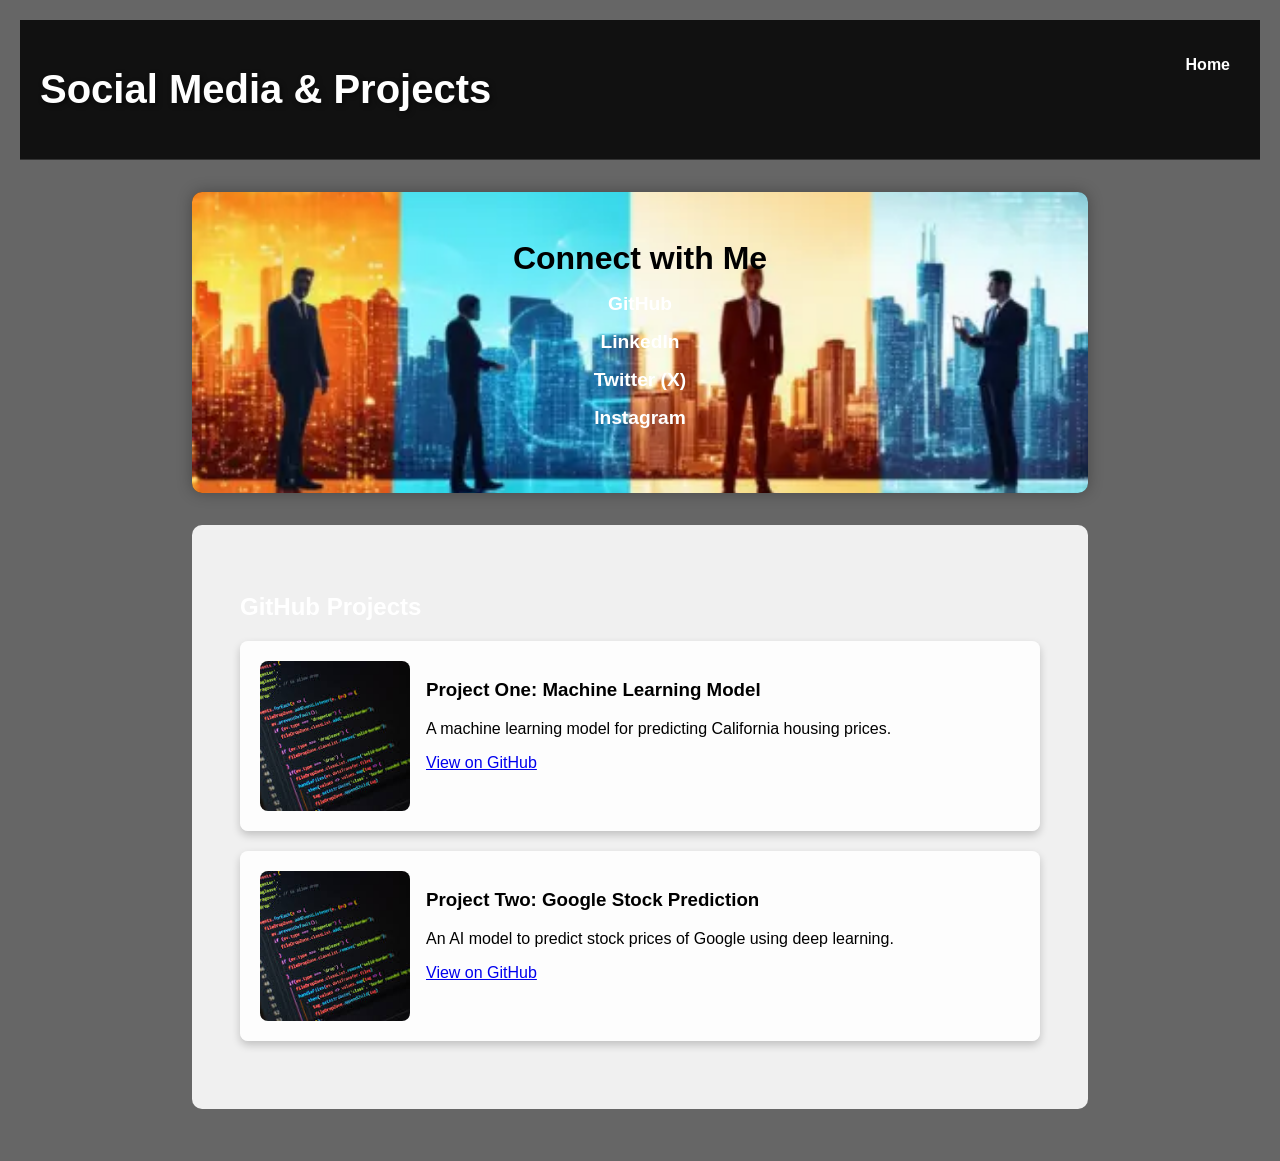
<file: social.html>
<!DOCTYPE html>
<html lang="en">
<head>
   <meta charset="UTF-8">
   <meta name="viewport" content="width=device-width, initial-scale=1.0">
   <title>Social Media & Projects - Kolluru Saharsh</title>
   <link rel="stylesheet" href="styles.css">
</head>
<body>
   <header>
       <h1>Social Media & Projects</h1>
       <nav>
           <ul>
               <li><a href="index.html">Home</a></li> <!-- Link back to Page 1 -->
           </ul>
       </nav>
   </header>
	<section class="social-section section-overlay">
       <h2>Connect with Me</h2>
       <ul class="social-links">
           <li><a href="https://github.com/harshu722" target="_blank">GitHub</a></li>
           <li><a href="https://www.linkedin.com/in/kolluru-saharsh-0783b11b6/" target="_blank">LinkedIn</a></li>
           <li><a href="https://images.app.goo.gl/XWKFJETYVnFYGwP28" target="_blank">Twitter (X)</a></li>
           <li><a href="https://www.instagram.com/__saharsh_722gt_rr/?locale=kk-KZ&hl=af" target="_blank">Instagram</a></li>
       </ul>
   </section>
	<section class="projects-section">
       <h2>GitHub Projects</h2>
       <div class="project-card">
           <img src="coding.jpg" alt="Project Image 1" class="project-image">
           <div class="project-info">
               <h3>Project One: Machine Learning Model</h3>
               <p>A machine learning model for predicting California housing prices.</p>
               <a href="https://github.com/harshu722/ML-AI-personal-1" target="_blank">View on GitHub</a>
           </div>
       </div>
       <div class="project-card">
           <img src="coding.jpg" alt="Project Image 2" class="project-image">
           <div class="project-info">
               <h3>Project Two: Google Stock Prediction</h3>
               <p>An AI model to predict stock prices of Google using deep learning.</p>
               <a href="https://github.com/harshu722/Google-Stock-Market-Prediction-by-Saharsh-" target="_blank">View on GitHub</a>
           </div>
       </div>
   </section>
</body>
</html>
</file>
<file: styles.css>
body {
    font-family: Arial, sans-serif;
    background-color: #f4f4f4;
    color: #333;
    margin: 0;
    padding: 0;
}
header {
    background-color: #111;
    color: #fff;
    padding: 1em;
    text-align: center;
}
nav ul {
    list-style-type: none;
    padding: 0;
}
nav ul li {
    display: inline;
    margin: 0 10px;
}
section {
    padding: 2em;
    max-width: 800px;
    margin: auto;
}
#about, #resume {
    background-color: #fff;
    box-shadow: 0 0 10px rgba(0, 0, 0, 0.1);
    padding: 2em;
    margin: 1em 0;
}
footer {
    background-color: #111;
    color: #fff;
    text-align: center;
    padding: 1em;
}
.profile-image {
    width: 150px;
    height: 150px;
    border-radius: 50%;
    display: block;
    margin: 20px auto;
    border: 3px solid #555;
}
/* General Styles */
body {
   font-family: 'Helvetica', sans-serif;
   background-color: #121212;
   color: #e0e0e0;
   margin: 0;
   padding: 0;
}

/* Header Image */
.header-image {
   background: url('profile.png') no-repeat center center;
   background-size: cover;
   color: #fff;
   padding: 2em;
   text-align: center;
}

/* Social Section Background (Page 2) */
.social-section {
   background: url('rsm-background.jpg') no-repeat center center;
   background-size: cover;
   padding: 3em;
   color: #fff;
   text-align: center;
   border-radius: 10px;
   max-width: 800px;
   margin: 2em auto;
   box-shadow: 0 0 15px rgba(0, 0, 0, 0.3);
}

.social-section h2 {
   margin-top: 0;
}

.social-section ul {
   list-style-type: none;
   padding: 0;
}

.social-section ul li {
   margin: 1em 0;
}

.social-section ul li a {
   color: #fff;
   text-decoration: none;
   font-size: 1.2em;
   transition: color 0.3s;
}

.social-section ul li a:hover {
   color: #00aaff; /* Highlight color on hover */
}

/* Resume Password Form */
#resume {
   background-color: #1e1e1e;
   padding: 2em;
   border-radius: 10px;
   box-shadow: 0 0 10px rgba(255, 255, 255, 0.1);
}
/* General Styles */
body {
   font-family: 'Helvetica', sans-serif;
   background-color: #121212;
   color: #e0e0e0;
   margin: 0;
   padding: 0;
}

/* Header Image */
.header-image {
   background: url('profile.png') no-repeat center center;
   background-size: cover;
   color: #fff;
   padding: 2em;
   text-align: center;
}

/* Overlay Section for Readability */
.section-overlay {
   position: relative;
   padding: 3em;
   max-width: 800px;
   margin: auto;
   color: #fff;
}

.section-overlay::before {
   content: '';
   position: absolute;
   top: 0;
   left: 0;
   right: 0;
   bottom: 0;
   background: rgba(0, 0, 0, 0.7); /* Semi-transparent dark overlay */
   z-index: -1;
   border-radius: 10px;
}

.section-overlay h2 {
   font-size: 2em;
   font-weight: bold;
   margin-bottom: 0.5em;
}

.section-overlay p, .section-overlay .about-text {
   font-weight: 500;
   line-height: 1.6;
   color: #e0e0e0;
   text-shadow: 1px 1px 5px rgba(0, 0, 0, 0.5);
}

/* Social Media Section */
.social-section {
   background: url('rsm-background.jpg') no-repeat center center;
   background-size: cover;
   padding: 3em;
   text-align: center;
   border-radius: 10px;
   max-width: 800px;
   margin: 2em auto;
   box-shadow: 0 0 15px rgba(0, 0, 0, 0.3);
}

.social-links {
   list-style-type: none;
   padding: 0;
}

.social-links li {
   margin: 1em 0;
}

.social-links li a {
   color: #00aaff;
   text-decoration: none;
   font-size: 1.4em;
   font-weight: bold;
   transition: color 0.3s, transform 0.3s;
}

.social-links li a:hover {
   color: #ffdd44;
   transform: scale(1.05);
}

/* Footer */
footer {
   background-color: #333;
   color: #bbb;
   text-align: center;
   padding: 1em;
   font-size: 0.9em;
}

footer a {
   color: #bbb;
   text-decoration: underline;
}

/* Smooth Transitions */
* {
   transition: all 0.3s ease-in-out;
}
/* General Styles */
body {
   font-family: 'Helvetica', sans-serif;
   background-color: #121212;
   color: #e0e0e0;
   margin: 0;
   padding: 0;
}

/* Header Image */
.header-image {
   background: url('profile.png') no-repeat center center;
   background-size: cover;
   color: #fff;
   padding: 2em;
   text-align: center;
}

header h1 {
   font-size: 2.5em;
   font-weight: bold;
   text-shadow: 2px 2px 5px rgba(0, 0, 0, 0.5); /* CHANGES: Added shadow for better visibility */
}

nav ul {
   list-style: none;
   display: flex;
   justify-content: center;
   gap: 20px;
   padding: 0;
}
/* About Me Section Container with Gallery */
.about-container {
   display: flex;
   gap: 2em;
   align-items: flex-start; /* Align text and images at the top */
}

.about-text {
   flex: 2;
   color: #000;
   background: rgba(255, 255, 255, 0.9);
   padding: 2em;
   border-radius: 10px;
   box-shadow: 0 4px 8px rgba(0, 0, 0, 0.2);
}

.image-gallery {
   display: flex;
   flex-direction: column;
   gap: 1em;
}

.gallery-image {
   width: 100px; /* Fixed width to ensure uniform size */
   height: 100px; /* Fixed height to ensure uniform size */
   object-fit: cover; /* Ensure images are cropped to fit without distortion */
   border-radius: 10px;
   box-shadow: 0 4px 8px rgba(0, 0, 0, 0.3);
   animation: bounce 2s infinite alternate; /* Bounce animation */
}

/* Bounce Animation */
@keyframes bounce {
   from {
       transform: translateY(0);
   }
   to {
       transform: translateY(-10px);
   }
}


/* About Me Section Container with Gallery */
.about-container {
   display: flex;
   gap: 2em;
   align-items: flex-start; /* Align text and images at the top */
}

.about-text {
   flex: 2;
   color: #000; /* CHANGES: Black text for readability */
   background: rgba(255, 255, 255, 0.9); /* CHANGES: Light background */
   padding: 2em;
   border-radius: 10px;
   box-shadow: 0 4px 8px rgba(0, 0, 0, 0.2);
}

.image-gallery {
   display: flex;
   flex-direction: column;
   gap: 1em;
}

.gallery-image {
   width: 100%; /* Scale to fit within layout */
   max-width: 150px; /* Ensure the images stay within bounds */
   border-radius: 10px;
   box-shadow: 0 4px 8px rgba(0, 0, 0, 0.3);
   animation: bounce 2s infinite alternate; /* CHANGES: Bounce animation */
}

/* CHANGES: Bounce Animation */
@keyframes bounce {
   from {
       transform: translateY(0);
   }
   to {
       transform: translateY(-10px);
   }
}

/* Hobbies Section */
.hobbies-section {
   padding: 3em;
   max-width: 800px;
   margin: auto;
   background: #f5f5f5; /* Light background for text visibility */
   border-radius: 10px;
   box-shadow: 0 4px 8px rgba(0, 0, 0, 0.1);
   text-align: left;
}

.hobbies-section h2 {
   font-size: 2em;
   font-weight: bold;
   color: #333;
}

.hobbies-section ul {
   list-style-type: disc;
   padding-left: 1.5em;
   color: #444;
   line-height: 1.6;
}



nav ul li a {
   color: #fff;
   text-decoration: none;
   font-weight: bold;
   transition: color 0.3s ease;
}

nav ul li a:hover {
   color: #00aaff;
}

/* Overlay Section for Readability */
.section-overlay {
   position: relative;
   padding: 3em;
   max-width: 800px;
   margin: auto;
   color: #000; /* CHANGES: Set text color to black */
   background: rgba(255, 255, 255, 0.9); /* CHANGES: Light background for black text */
   border-radius: 10px;
   box-shadow: 0 4px 8px rgba(0, 0, 0, 0.2);
   transition: transform 0.3s ease;
}

.section-overlay:hover {
   transform: scale(1.02); /* CHANGES: Added scale effect on hover */
}

.section-overlay h2 {
   font-size: 2em;
   font-weight: bold;
   margin-bottom: 0.5em;
}

.section-overlay p, .section-overlay .about-text {
   font-weight: 500;
   line-height: 1.6;
   color: #000; /* CHANGES: Set text color to black for readability */
   text-shadow: 1px 1px 3px rgba(255, 255, 255, 0.5); /* CHANGES: Subtle text shadow */
}

/* Social Media Section */
.social-section {
   background: url('rsm-background.jpg') no-repeat center center;
   background-size: cover;
   padding: 3em;
   text-align: center;
   border-radius: 10px;
   max-width: 800px;
   margin: 2em auto;
   box-shadow: 0 0 15px rgba(0, 0, 0, 0.3);
   position: relative;
}

.social-section::before {
   content: '';
   position: absolute;
   top: 0;
   left: 0;
   right: 0;
   bottom: 0;
   background: rgba(0, 0, 0, 0.6); /* CHANGES: Added dark overlay for text readability */
   border-radius: 10px;
   z-index: -1;
}

.social-links {
   list-style-type: none;
   padding: 0;
}

.social-links li {
   margin: 1em 0;
}

.social-links li a {
   color: #00aaff;
   text-decoration: none;
   font-size: 1.4em;
   font-weight: bold;
   transition: color 0.3s, transform 0.3s;
}

.social-links li a:hover {
   color: #ffdd44;
   transform: translateY(-5px) scale(1.1); /* CHANGES: Added lift and scale effect on hover */
}

/* Footer */
footer {
   background-color: #333;
   color: #bbb;
   text-align: center;
   padding: 1em;
   font-size: 0.9em;
}

footer a {
   color: #bbb;
   text-decoration: underline;
}

/* Smooth Transitions */
* {
   transition: all 0.3s ease-in-out; /* CHANGES: Added smooth transition */
}

/* Hobbies Section */
.hobbies-section {
   padding: 3em;
   max-width: 800px;
   margin: auto;
   background: #f5f5f5;
   border-radius: 10px;
   box-shadow: 0 4px 8px rgba(0, 0, 0, 0.1);
   text-align: left;
}

.hobbies-section h2 {
   font-size: 2em;
   font-weight: bold;
   color: #333;
}

.hobbies-section ul {
   list-style-type: disc;
   padding-left: 1.5em;
   color: #444;
   line-height: 1.6;
}

/* Video Section */
.video-section {
   padding: 3em;
   max-width: 800px;
   margin: 2em auto;
   text-align: center;
   background: #f0f0f0;
   border-radius: 10px;
   box-shadow: 0 4px 8px rgba(0, 0, 0, 0.1);
}

.video-section h2 {
   font-size: 1.8em;
   font-weight: bold;
   color: #333;
   margin-bottom: 1em;
}

/* Memories/Gallery Section */
.memories-section {
   padding: 3em;
   max-width: 800px;
   margin: 2em auto;
   background: #ffffff;
   border-radius: 10px;
   box-shadow: 0 4px 8px rgba(0, 0, 0, 0.1);
   text-align: center;
}

.memories-section h2 {
   font-size: 1.8em;
   font-weight: bold;
   color: #333;
   margin-bottom: 1em;
}

/* Gallery Grid Layout */
.gallery-grid {
   display: grid;
   grid-template-columns: repeat(auto-fill, minmax(100px, 1fr));
   gap: 10px;
}

.gallery-image {
   width: 100%;
   height: 100px;
   object-fit: cover;
   border-radius: 8px;
   box-shadow: 0 4px 8px rgba(0, 0, 0, 0.2);
   transition: transform 0.3s ease;
}

.gallery-image:hover {
   transform: scale(1.05);
}
/* Lightbox Styling */
.lightbox {
   display: none; /* Initially hidden */
   position: fixed;
   top: 0;
   left: 0;
   width: 100%;
   height: 100%;
   background: rgba(0, 0, 0, 0.8); /* Semi-transparent dark overlay */
   align-items: center;
   justify-content: center;
   z-index: 1000; /* Make sure it appears above other elements */
}

.lightbox img {
   max-width: 90%;
   max-height: 90%;
   border-radius: 10px;
   box-shadow: 0 4px 8px rgba(0, 0, 0, 0.5);
   transition: transform 0.3s ease;
}

.lightbox:active img {
   transform: scale(0.95); /* Adds a subtle effect when clicking */
}

/* Smooth Transition for All Elements */
* {
   transition: all 0.3s ease-in-out;
}

/* Header Image Styling */
.header-image {
   background: url('profile.png') no-repeat center center;
   background-size: cover;
   color: #fff;
   padding: 2em;
   text-align: center;
}

header h1 {
   font-size: 2.5em;
   font-weight: bold;
   text-shadow: 2px 2px 5px rgba(0, 0, 0, 0.5);
}

/* Social Links Hover Effect */
.social-links li a {
   color: #00aaff;
   font-size: 1.4em;
   font-weight: bold;
   transition: color 0.3s, transform 0.3s;
}

.social-links li a:hover {
   color: #ffdd44;
   transform: translateY(-5px) scale(1.1);
}

/* GitHub Projects Section */
.projects-section {
   padding: 3em;
   max-width: 800px;
   margin: 2em auto;
   background: #f0f0f0;
   border-radius: 10px;
   text-align: left;
}

.project-card {
   display: flex;
   gap: 1em;
   background: #ffffff;
   padding: 1em;
   margin-bottom: 1.5em;
   border-radius: 8px;
   box-shadow: 0 4px 8px rgba(0, 0, 0, 0.1);
   transition: transform 0.3s ease, box-shadow 0.3s ease;
}

.project-card:hover {
   transform: translateY(-5px);
   box-shadow: 0 8px 16px rgba(0, 0, 0, 0.2);
}

.project-image {
   width: 150px;
   height: 100px;
   object-fit: cover;
   border-radius: 8px;
   transition: transform 0.3s;
}

.project-card:hover .project-image {
   transform: scale(1.05);
}

/* Gallery Image with Bounce Animation */
.gallery-image {
   width: 100px;
   height: 100px;
   object-fit: cover;
   border-radius: 8px;
   box-shadow: 0 4px 8px rgba(0, 0, 0, 0.3);
   animation: bounce 2s infinite alternate;
}

/* Bounce Animation */
@keyframes bounce {
   from {
       transform: translateY(0);
   }
   to {
       transform: translateY(-10px);
   }
}
/* Smooth Transition for All Elements */
* {
   transition: all 0.3s ease-in-out;
}

/* Header Image Styling */
.header-image {
   background: url('profile.png') no-repeat center center;
   background-size: cover;
   color: #fff;
   padding: 2em;
   text-align: center;
}

/* Navigation Bounce Effect */
.nav-links .bounce {
   animation: bounce 2s infinite;
}

@keyframes bounce {
   0%, 20%, 50%, 80%, 100% {
       transform: translateY(0);
   }
   40% {
       transform: translateY(-10px);
   }
   60% {
       transform: translateY(-5px);
   }
}

/* About Me Animation */
.about-animation {
   opacity: 0;
   transform: translateY(20px);
   animation: fadeInUp 1s forwards ease-in-out;
}

@keyframes fadeInUp {
   to {
       opacity: 1;
       transform: translateY(0);
   }
}

/* Social Links Hover Effect */
.social-links li a {
   color: #00aaff;
   font-size: 1.4em;
   font-weight: bold;
   transition: color 0.3s, transform 0.3s;
}

.social-links li a:hover {
   color: #ffdd44;
   transform: translateY(-5px) scale(1.1);
}

/* GitHub Projects Section */
.projects-section {
   padding: 3em;
   max-width: 800px;
   margin: 2em auto;
   background: #f0f0f0;
   border-radius: 10px;
   text-align: left;
}

.project-card {
   display: flex;
   gap: 1em;
   background: #ffffff;
   padding: 1em;
   margin-bottom: 1.5em;
   border-radius: 8px;
   box-shadow: 0 4px 8px rgba(0, 0, 0, 0.1);
   transition: transform 0.3s ease, box-shadow 0.3s ease;
}

.project-card:hover {
   transform: translateY(-5px);
   box-shadow: 0 8px 16px rgba(0, 0, 0, 0.2);
}

/* Resized Project Images */
.project-image {
   width: 150px;
   height: 150px;
   object-fit: cover;
   border-radius: 8px;
   transition: transform 0.3s;
}

.project-card:hover .project-image {
   transform: scale(1.05);
}

/* Gallery Image with Bounce Animation */
.gallery-image {
   width: 100px;
   height: 100px;
   object-fit: cover;
   border-radius: 8px;
   box-shadow: 0 4px 8px rgba(0, 0, 0, 0.3);
   animation: bounce 2s infinite alternate;
}

/* Responsive Design for Mobile */
@media (max-width: 768px) {
   .about-container {
       flex-direction: column;
       align-items: center;
   }

   .project-card {
       flex-direction: column;
       align-items: center;
       text-align: center;
   }

   .project-image {
       width: 100%;
       height: auto;
       max-width: 150px;
   }

   .header-image h1 {
       font-size: 1.8em;
   }

   .nav-links {
       display: flex;
       flex-direction: column;
       gap: 1em;
   }
}
/* Bounce Effect for Navigation Links */
.bounce {
   animation: bounceEffect 2s infinite;
}

@keyframes bounceEffect {
   0%, 20%, 50%, 80%, 100% {
       transform: translateY(0);
   }
   40% {
       transform: translateY(-10px);
   }
   60% {
       transform: translateY(-5px);
   }
}

/* Other Styling */
.header-image h1 {
   font-size: 2.5em;
   font-weight: bold;
   text-shadow: 2px 2px 5px rgba(0, 0, 0, 0.5);
}

.nav-links {
   display: flex;
   justify-content: center;
   gap: 20px;
   padding: 0;
   list-style: none;
}

.nav-links a {
   color: #fff;
   font-weight: bold;
   text-decoration: none;
   transition: color 0.3s ease;
}

.nav-links a:hover {
   color: #00aaff;
}
/* Welcome Message Styling */
.welcome-message {
   position: fixed;
   top: 0;
   left: 0;
   width: 100%;
   background-color: #333;
   color: #fff;
   padding: 10px;
   text-align: center;
   font-size: 1.2em;
   z-index: 1000;
   display: none; /* Hidden by default */
}

.close-message {
   margin-left: 10px;
   cursor: pointer;
   font-weight: bold;
   color: #ff4444;
}

/* Header Image Styling */
.header-image {
   background: url('profile.png') no-repeat center center;
   background-size: cover;
   color: #fff;
   padding: 2em;
   text-align: center;
}

/* Bounce Effect for Navigation Links */
.bounce {
   animation: bounceEffect 2s infinite;
}

@keyframes bounceEffect {
   0%, 20%, 50%, 80%, 100% {
       transform: translateY(0);
   }
   40% {
       transform: translateY(-10px);
   }
   60% {
       transform: translateY(-5px);
   }
}

/* About Me Animation */
.about-animation {
   opacity: 0;
   transform: translateY(20px);
   animation: fadeInUp 1s forwards ease-in-out;
}

@keyframes fadeInUp {
   to {
       opacity: 1;
       transform: translateY(0);
   }
}

/* Responsive Design for Mobile */
@media (max-width: 768px) {
   .about-container {
       flex-direction: column;
       align-items: center;
   }

   .project-card {
       flex-direction: column;
       align-items: center;
       text-align: center;
   }

   .project-image {
       width: 100%;
       height: auto;
       max-width: 150px;
   }

   .header-image h1 {
       font-size: 1.8em;
   }

   .nav-links {
       display: flex;
       flex-direction: column;
       gap: 1em;
   }
}

/* Gallery Image with Bounce Animation */
.gallery-image {
   width: 100px;
   height: 100px;
   object-fit: cover;
   border-radius: 8px;
   box-shadow: 0 4px 8px rgba(0, 0, 0, 0.3);
   animation: bounceEffect 2s infinite alternate;
}

/* Navigation Link Styling */
.nav-links {
   display: flex;
   justify-content: center;
   gap: 20px;
   padding: 0;
   list-style: none;
}

.nav-links a {
   color: #fff;
   font-weight: bold;
   text-decoration: none;
   transition: color 0.3s ease;
}

.nav-links a:hover {
   color: #00aaff;
}

/* Typing Animation for Name */
.typing-animation {
   font-size: 2.5em;
   font-weight: bold;
   color: #fff;
   overflow: hidden;
   border-right: 3px solid #fff;
   white-space: nowrap;
   animation: typing 3s steps(15, end) forwards, blink-caret 0.75s step-end infinite;
}

@keyframes typing {
   from {
       width: 0;
   }
   to {
       width: 100%;
   }
}

@keyframes blink-caret {
   50% {
       border-color: transparent;
   }
}

/* Slide-Up Animation for "About Me" */
.about-header {
   opacity: 0; /* Start invisible */
   transform: translateY(30px); /* Start slightly lower */
   animation: slideUp 1.5s ease forwards; /* Animation on load */
   animation-delay: 0.5s; /* Optional delay for smooth effect */
}

@keyframes slideUp {
   from {
       opacity: 0;
       transform: translateY(30px); /* Start from lower position */
   }
   to {
       opacity: 1;
       transform: translateY(0); /* End at normal position */
   }
}

/* Contact Page Styling */
body {
   background-color: #121212;
   color: #ffffff;
   font-family: Arial, sans-serif;
}

header {
   display: flex;
   justify-content: space-between;
   padding: 20px;
   border-bottom: 1px solid #333;
}

.logo {
   color: #ff414d;
   font-weight: bold;
   font-size: 24px;
}

.nav-links a {
   color: #fff;
   text-decoration: none;
   margin-right: 15px;
}

.nav-links a.active {
   color: #ff414d;
}

.contact-section {
   padding: 60px 20px;
   max-width: 1000px;
   margin: auto;
   text-align: center;
}

.contact-header {
   font-size: 36px;
   margin-bottom: 20px;
   animation: fadeIn 1s ease;
}

.contact-container {
   display: flex;
   justify-content: space-around;
   align-items: center;
   flex-wrap: wrap;
   gap: 20px;
}

.contact-info {
   max-width: 300px;
   text-align: left;
}

.contact-info p {
   margin: 10px 0;
   font-size: 18px;
   display: flex;
   align-items: center;
   gap: 10px;
}

.social-icons a {
   color: #ff414d;
   margin: 0 10px;
   font-size: 20px;
   transition: color 0.3s;
}

.social-icons a:hover {
   color: #ffffff;
}

.download-cv {
   display: inline-block;
   background-color: #ff414d;
   color: #fff;
   border: none;
   padding: 10px 20px;
   font-size: 16px;
   margin-top: 15px;
   cursor: pointer;
   text-decoration: none;
   transition: box-shadow 0.3s ease, background-color 0.3s ease;
   border-radius: 5px;
}

.download-cv:hover {
   box-shadow: 0 4px 10px rgba(255, 65, 77, 0.5);
   background-color: #ff616d;
}

.contact-form {
   display: flex;
   flex-direction: column;
   gap: 15px;
   max-width: 400px;
   width: 100%;
}

.contact-form input, .contact-form textarea {
   width: 100%;
   padding: 10px;
   background: #333;
   color: #fff;
   border: none;
   border-radius: 5px;
}

.submit-button {
   background-color: #ff414d;
   color: #fff;
   border: none;
   padding: 10px;
   font-size: 16px;
   cursor: pointer;
   transition: box-shadow 0.3s ease;
}

.submit-button:hover {
   box-shadow: 0 4px 10px rgba(255, 65, 77, 0.5);
}

/* Footer Styling */
footer {
   background-color: #333;
   color: #ff414d;
   padding: 20px;
   text-align: center;
   font-size: 14px;
}

/* Animation */
@keyframes fadeIn {
   from {
       opacity: 0;
       transform: translateY(20px);
   }
   to {
       opacity: 1;
       transform: translateY(0);
   }
}

/* Blurred Background Image */
.background-overlay {
    position: fixed;
    top: 0;
    left: 0;
    width: 100%;
    height: 100%;
    background: url('Mckinsey.jpg') no-repeat center center;
    background-size: cover;
    filter: blur(10px); /* Blurred effect */
    opacity: 0.3; /* Adjust transparency for subtle background */
    z-index: -1; /* Ensures it stays behind all content */
}

/* Section Header with Red Line Animation */
.section-header {
    position: relative;
    font-size: 2em;
    margin: 20px 0;
    color: #000; /* Black color for high contrast */
    text-align: center;
    animation: fadeIn 1.5s ease-in-out;
}

/* Red line animation under the header */
.section-header::after {
    content: '';
    display: block;
    width: 50px;
    height: 3px;
    background-color: #ff414d; /* Red color for the line */
    margin: 10px auto;
    animation: redLine 1s ease-in-out forwards;
}

/* Keyframes for fade-in effect on text */
@keyframes fadeIn {
    from {
        opacity: 0;
        transform: translateY(20px); /* Slide from below */
    }
    to {
        opacity: 1;
        transform: translateY(0); /* Original position */
    }
}

/* Keyframes for red line animation */
@keyframes redLine {
    from {
        width: 0;
    }
    to {
        width: 50px; /* Final width of the red line */
    }
}

/* Bounce animation for nav items */
.bounce {
    display: inline-block;
    animation: bounceAnimation 1.5s ease infinite;
}

/* Keyframes for bouncing effect */
@keyframes bounceAnimation {
    0%, 100% {
        transform: translateY(0);
    }
    50% {
        transform: translateY(-5px);
    }
}

/* Blurred Background for Social Media & Projects and Hobbies Sections */

/* Social Media & Projects Section */
#social-media {
    background: url('Mckinsey.jpg') no-repeat center center;
    background-size: cover;
    filter: blur(8px); /* Decent blur effect */
    opacity: 0.5; /* Light transparency */
    padding: 30px;
    color: #000; /* Ensures text is readable */
    position: relative;
    z-index: 1; /* Keep content above the background */
}

/* Hobbies Section */
#hobbies {
    background: url('Mckinsey.jpg') no-repeat center center;
    background-size: cover;
    filter: blur(8px); /* Decent blur effect */
    opacity: 0.5; /* Light transparency */
    padding: 30px;
    color: #000; /* Ensures text is readable */
    position: relative;
    z-index: 1; /* Keep content above the background */
}

/* Blurred Background for Social Media & Projects and Hobbies Sections */
#social-media, #hobbies {
    background: url('Mckinsey.jpg') no-repeat center center;
    background-size: cover;
    position: relative;
    padding: 30px;
    color: #fff; /* Ensures text contrast on background */
    z-index: 1;
}

#social-media::before, #hobbies::before {
    content: '';
    position: absolute;
    top: 0;
    left: 0;
    right: 0;
    bottom: 0;
    background-color: rgba(0, 0, 0, 0.6); /* Dark overlay for readability */
    filter: blur(8px); /* Blurred effect */
    z-index: -1; /* Places the overlay behind the content */
}

/* GitHub Projects Card Styling for Readability */
.project-card {
    background-color: rgba(255, 255, 255, 0.9); /* Light background for text contrast */
    color: #000; /* Black text for readability */
    padding: 20px;
    border-radius: 8px;
    margin: 20px 0;
    box-shadow: 0 4px 8px rgba(0, 0, 0, 0.2); /* Subtle shadow */
}

.project-content h3 {
    color: #000000; /* Black color for title */
    font-size: 1.5em;
    margin-bottom: 10px;
}

.project-content p {
    color: #333333; /* Dark grey for readability */
    font-size: 1em;
    line-height: 1.5;
    margin-bottom: 15px;
}

.project-content a {
    color: #ff414d; /* Bright color for link */
    font-weight: bold;
    text-decoration: none;
}

.project-content a:hover {
    color: #000000; /* Black on hover */
}

/* Blurred McKinsey Background for Specific Sections */
#social-media, #hobbies {
    position: relative;
    padding: 30px;
    color: #ffffff; /* White text for readability */
    z-index: 1;
    overflow: hidden; /* Ensures the background overlay stays within bounds */
}

/* Background overlay for Social Media & Projects */
#social-media::before, #hobbies::before {
    content: '';
    position: absolute;
    top: 0;
    left: 0;
    right: 0;
    bottom: 0;
    background: url('Mckinsey.jpg') no-repeat center center;
    background-size: cover;
    filter: blur(10px); /* Apply blur effect */
    opacity: 0.4; /* Light transparency for readability */
    z-index: -1; /* Ensures the overlay stays behind content */
}

/* Social Media & Projects and Hobbies Sections with Blurred McKinsey Background */
#social-media, #hobbies {
    position: relative;
    background: url('Mckinsey.jpg') no-repeat center center fixed; /* Fixed McKinsey background */
    background-size: cover;
    color: #ffffff; /* White text for readability */
    padding: 50px 20px; /* Padding for section content */
    overflow: hidden; /* Prevents any overflow issues */
}

/* Blurred overlay effect */
#social-media::after, #hobbies::after {
    content: '';
    position: absolute;
    top: 0;
    left: 0;
    width: 100%;
    height: 100%;
    background: inherit; /* Inherits the background image */
    filter: blur(10px); /* Apply blur effect */
    opacity: 0.4; /* Light opacity for readability */
    z-index: -1; /* Places the overlay behind the text */
}

/* Ensures content within sections remains readable and on top */
#social-media > *, #hobbies > * {
    position: relative;
    z-index: 1;
}

/* Contact Page Background with Snappy Effect */
.contact-background-overlay {
    position: fixed;
    top: 0;
    left: 0;
    width: 100%;
    height: 100%;
    background: url('Mckinsey.jpg') no-repeat center center fixed;
    background-size: cover;
    filter: blur(8px);
    opacity: 0.3;
    z-index: -1;
    transition: transform 0.3s ease-in-out; /* Snappy transition */
}

/* Zoom effect on hover for snappy effect */
.contact-background-overlay:hover {
    transform: scale(1.05); /* Slight zoom for snappy effect */
}

/* Contact Page Styling */
body, .contact-container, footer {
    position: relative;
    z-index: 1;
    color: #ffffff; /* White text for contrast */
    background: rgba(0, 0, 0, 0.6); /* Slight overlay for readability */
    padding: 20px;
    margin: 0;
}

/* Styling for form and contact info */
.contact-info p, .contact-form label {
    font-size: 1.1em;
    margin: 10px 0;
}

.contact-form input, .contact-form textarea {
    width: 100%;
    padding: 10px;
    margin: 10px 0;
    border-radius: 5px;
    border: none;
}

.contact-form button {
    padding: 10px 20px;
    background-color: #ff414d;
    color: #ffffff;
    border: none;
    border-radius: 5px;
    cursor: pointer;
    transition: background-color 0.3s ease;
}

.contact-form button:hover {
    background-color: #e03a45; /* Darker red on hover */
}

/* About Me Section with Snappy Background Effect */
.about-section {
    position: relative;
    padding: 60px 20px;
    color: #ffffff; /* White text for readability */
    overflow: hidden;
    background: url('Mckinsey.jpg') no-repeat center center; /* McKinsey background */
    background-size: cover;
    transition: transform 0.3s ease-in-out;
}

/* Snappy zoom-in effect on hover */
.about-section:hover {
    transform: scale(1.03); /* Zoom in slightly on hover for snappy effect */
}

/* Background overlay for readability */
.about-section::before {
    content: '';
    position: absolute;
    top: 0;
    left: 0;
    right: 0;
    bottom: 0;
    background-color: rgba(0, 0, 0, 0.5); /* Dark overlay */
    z-index: -1;
}

/* Slide-in animation for text */
.about-content {
    position: relative;
    z-index: 1;
    animation: slideIn 1s ease-out; /* Slide-in animation on load */
}

/* Keyframes for slide-in effect */
@keyframes slideIn {
    from {
        opacity: 0;
        transform: translateY(20px); /* Starts below and moves up */
    }
    to {
        opacity: 1;
        transform: translateY(0); /* Ends in the original position */
    }
}

/* Social Media & Projects and Hobbies Sections with Blurred McKinsey Background */
#social-media, #hobbies {
    position: relative;
    color: #ffffff; /* White text for readability */
    padding: 50px 20px; /* Padding for section content */
    overflow: hidden; /* Prevents any overflow issues */
}

/* Background Layer with Blurred McKinsey Image */
#social-media::before, #hobbies::before {
    content: '';
    position: absolute;
    top: 0;
    left: 0;
    width: 100%;
    height: 100%;
    background: url('Mckinsey.jpg') no-repeat center center; /* McKinsey background */
    background-size: cover;
    filter: blur(15px); /* Strong blur effect */
    opacity: 0.5; /* Adjust transparency for readability */
    z-index: -1; /* Places the background behind content */
}

/* Ensures content within sections remains readable and on top */
#social-media > *, #hobbies > * {
    position: relative;
    z-index: 1;
}

/* Chatbot Button */
.chatbot-button {
    position: fixed;
    bottom: 20px;
    right: 20px;
    background-color: #ff414d;
    color: white;
    padding: 10px 20px;
    border-radius: 50px;
    cursor: pointer;
    font-weight: bold;
    box-shadow: 0 4px 8px rgba(0, 0, 0, 0.3);
    transition: background-color 0.3s;
    z-index: 1000; /* Ensures it stays on top */
}

.chatbot-button:hover {
    background-color: #e03a45;
}

/* Chatbot Container */
.chatbot-container {
    position: fixed;
    bottom: 80px;
    right: 20px;
    width: 300px;
    background-color: #121212;
    border-radius: 10px;
    overflow: hidden;
    display: none;
    box-shadow: 0 4px 16px rgba(0, 0, 0, 0.4);
    z-index: 1000;
}

.chatbot-header {
    background-color: #ff414d;
    padding: 10px;
    color: white;
    font-weight: bold;
    display: flex;
    justify-content: space-between;
    align-items: center;
}

.close-chatbot {
    cursor: pointer;
    font-size: 1.2em;
}

.chatbot-messages {
    max-height: 300px;
    overflow-y: auto;
    padding: 10px;
    background-color: #222;
    color: white;
    font-size: 0.9em;
}

.chatbot-messages .bot-message, .chatbot-messages .user-message {
    margin: 5px 0;
    padding: 8px;
    border-radius: 5px;
}

.bot-message {
    background-color: #333;
    text-align: left;
}

.user-message {
    background-color: #444;
    text-align: right;
}

.chatbot-input {
    display: flex;
    border-top: 1px solid #444;
}

.chatbot-input input {
    flex: 1;
    padding: 10px;
    border: none;
    background-color: #333;
    color: white;
}

.chatbot-input button {
    padding: 10px;
    background-color: #ff414d;
    color: white;
    border: none;
    cursor: pointer;
}

/* Social Media & Projects and Hobbies Sections with Blurred McKinsey Background */
#social-media, #hobbies {
    position: relative;
    background: url('Mckinsey.jpg') no-repeat center center; /* Ensure path and case are correct */
    background-size: cover;
    color: #ffffff;
    padding: 50px 20px;
    overflow: hidden;
}

/* Background blur effect */
#social-media::before, #hobbies::before {
    content: '';
    position: absolute;
    top: 0;
    left: 0;
    width: 100%;
    height: 100%;
    background: inherit;
    filter: blur(15px); /* Adjust blur as needed */
    opacity: 0.5; /* Adjust transparency */
    z-index: -1; /* Places the background behind content */
}

/* Social Media & Projects and Hobbies Sections with Blurred McKinsey Background */
#social-media, #hobbies {
    position: relative;
    color: #ffffff; /* Text color for readability */
    padding: 50px 20px; /* Section padding */
    background: url('Mckinsey.jpg') no-repeat center center fixed; /* Fixed background for parallax effect */
    background-size: cover; /* Ensures full coverage of the background image */
    filter: blur(8px); /* Adjust the blur as desired */
    opacity: 0.7; /* Adjust the transparency as needed */
    z-index: -1; /* Keeps the background behind content */
}

/* Ensuring that text and elements are visible above the background */
#social-media > *, #hobbies > * {
    position: relative;
    z-index: 1;
}
</file>
